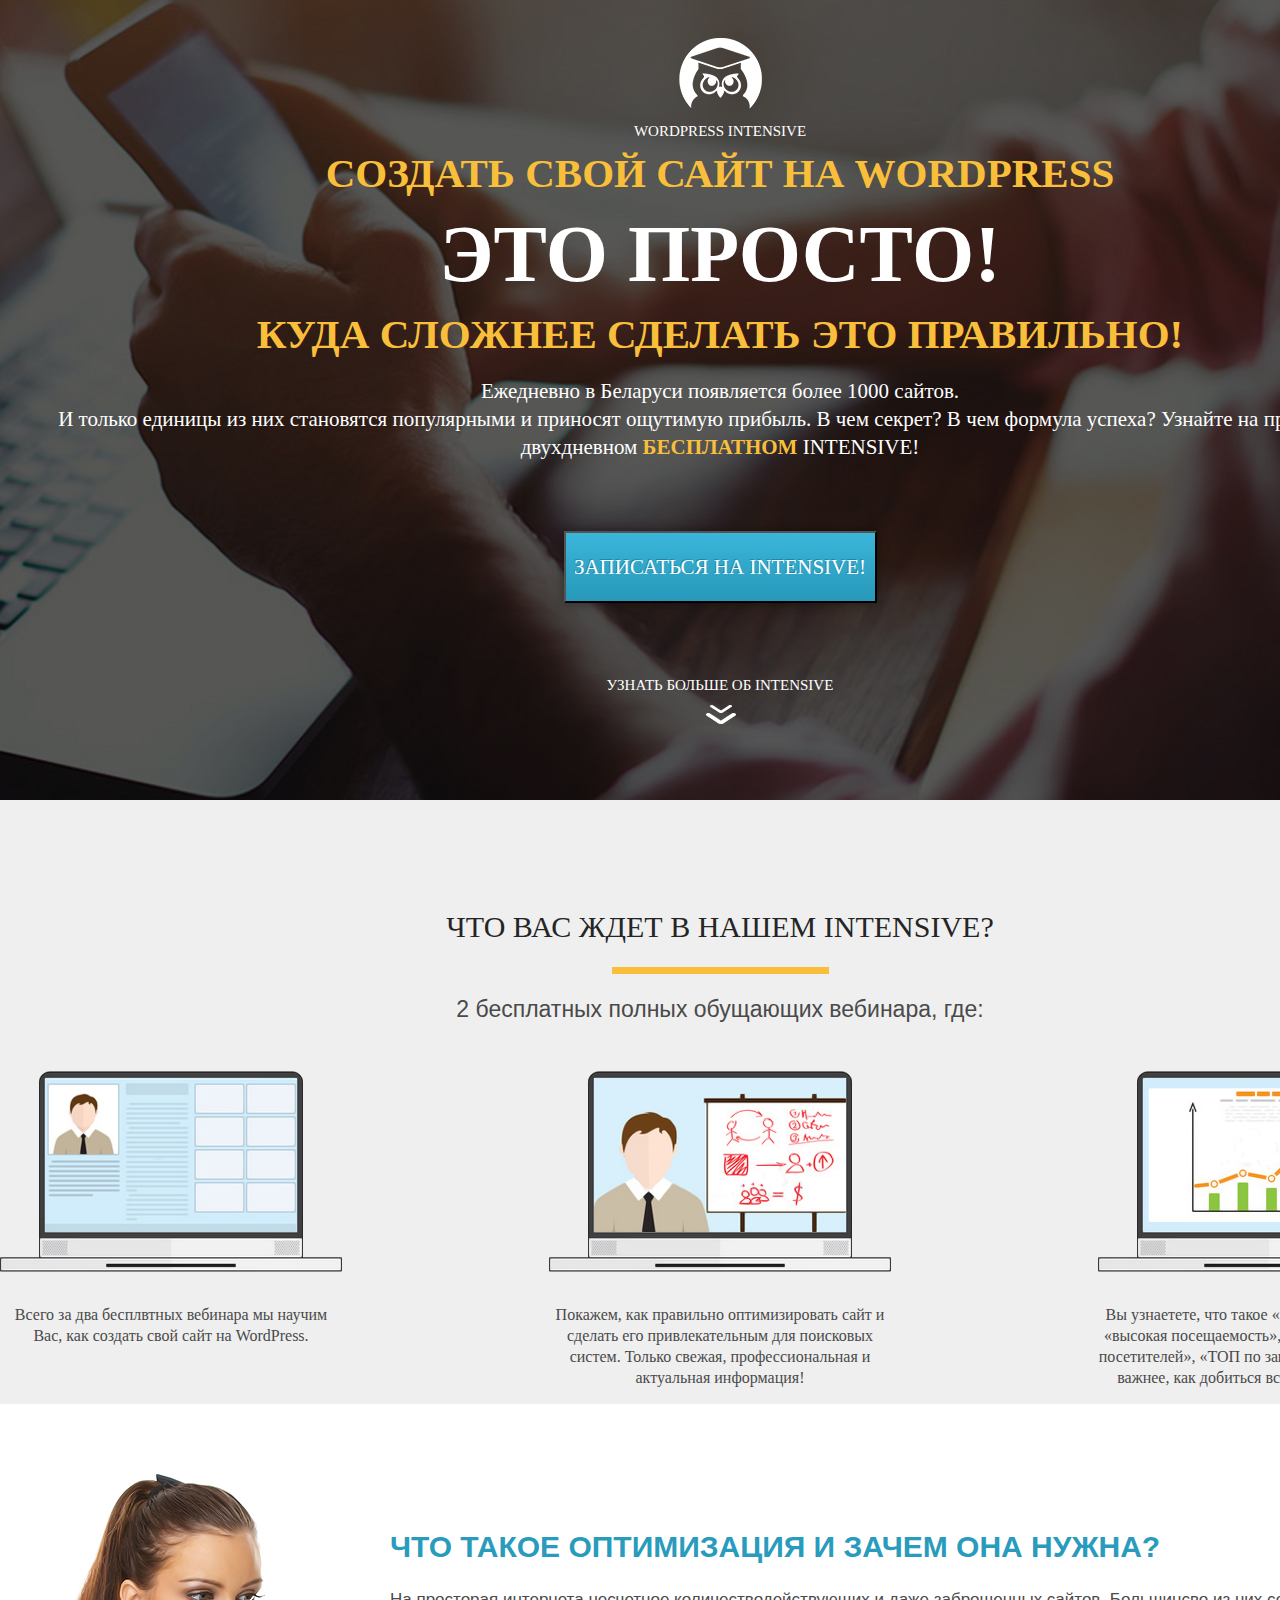
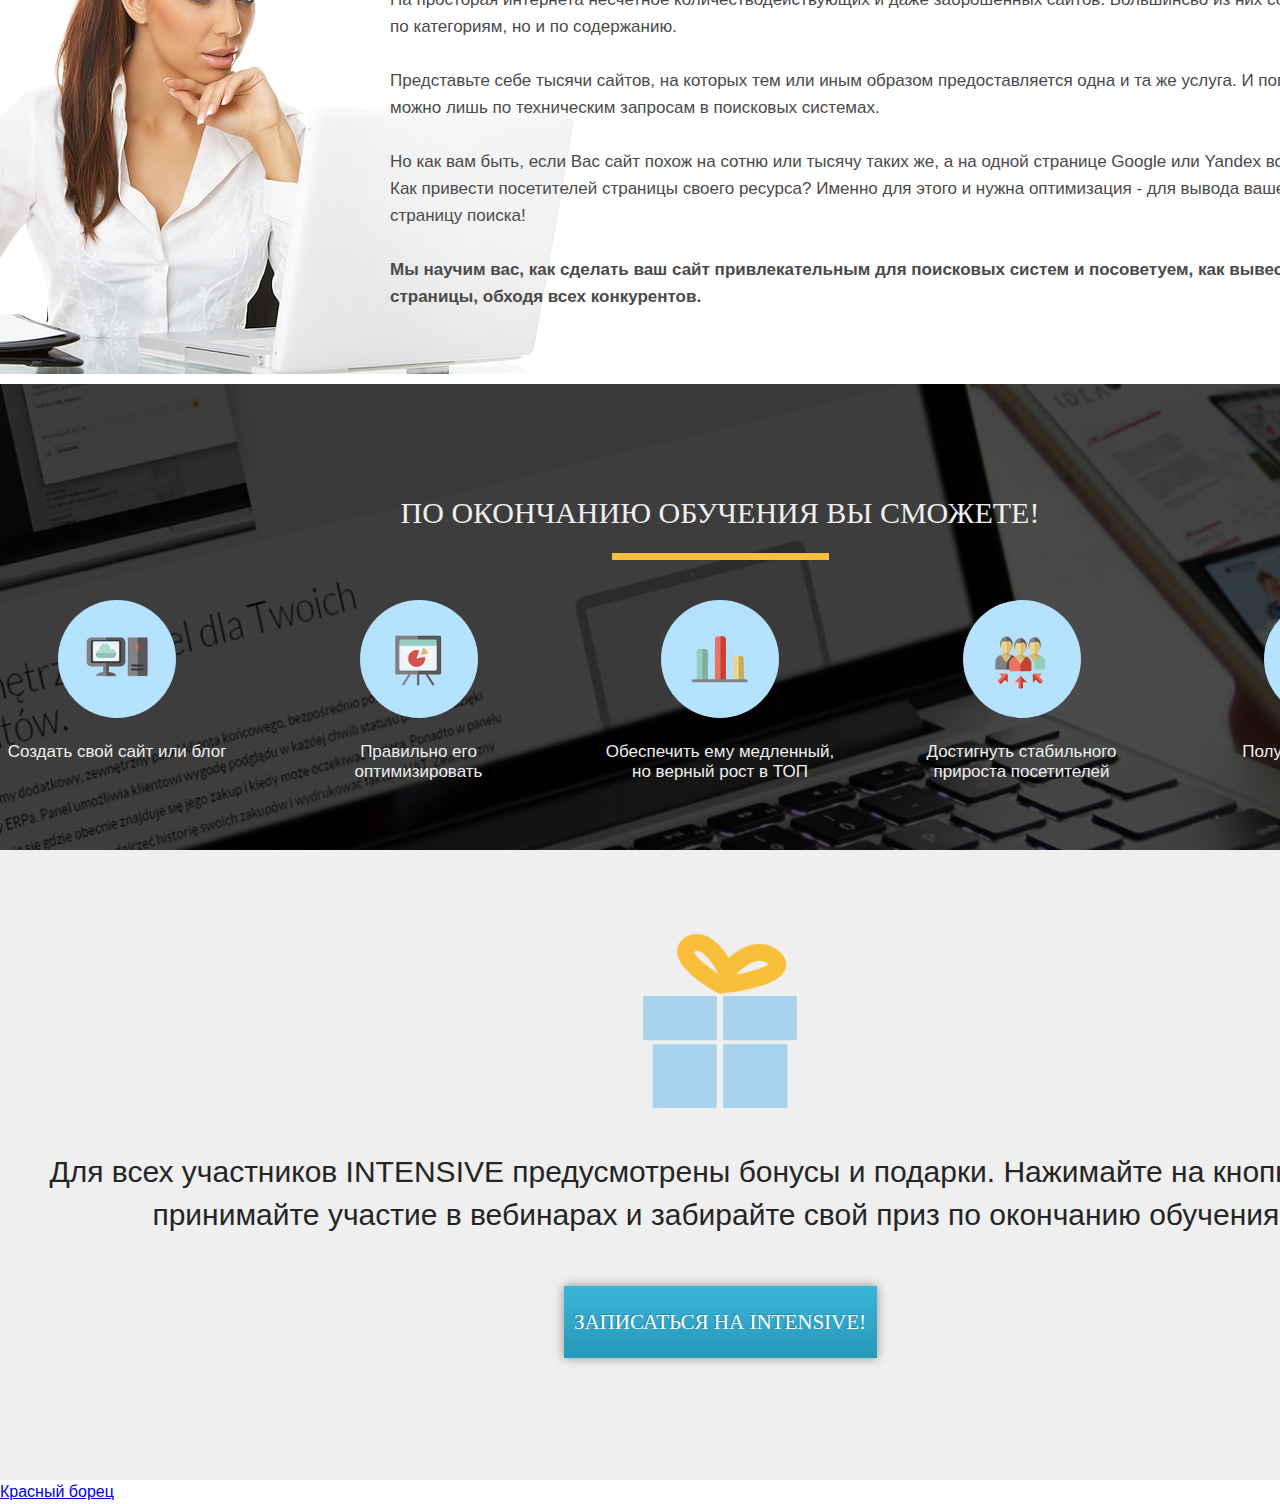
<file: html/index.html>
<!DOCTYPE html>
<html lang="en">
<head>
    <meta charset="UTF-8">
    <meta name="viewport" content="width=device-width, initial-scale=1.0">
    <link rel="stylesheet" href="../css/reset.css">
    <link rel="stylesheet" href="../css/style.css">
    <title>WEBSITE</title>
</head>
<body>
    <!-- TODO: секция pro-->
    <section class="pro">
        <div class="container">
            <div class="logo">
                <img src="../icons/logo.png" alt="logo" class="logo_img">
                <div class="logo_text">WordPress INTENSIVE</div>
            </div>
            <h1 class="title">Создать свой сайт на WordPress</h1>
            <h2 class="title_big">это просто!</h2>
            <h2 class="title">Куда сложнее сделать это правильно!</h2>
            <div class="pro_text">Ежедневно в Беларуси появляется более 1000 сайтов.<br>
                И только единицы из них становятся популярными и приносят ощутимую прибыль. В чем 
                секрет? В чем формула успеха? Узнайте на предстоящем двухдневном <span>БЕСПЛАТНОМ</span> INTENSIVE!
            </div>
            <button class="pro_btn">Записаться на INTENSIVE!</button>
            <div class="more">
                <div class="more_text">узнать больше об INTENSIVE</div>
                <img src="../icons/down.png" alt="down" class="more_img">
            </div>
        </div>
    </section>
    <!-- TODO: секция waiting-->
    <section class="waiting">
       <div class="container">
            <h2 class="waiting_header">Что Вас ждет в нашем INTENSIVE?</h2>
            <div class="waiting_divider"></div>
            <div class="waiting_subheader">
                2 бесплатных полных обущающих вебинара, где:
            </div>
            <div class="waiting_wrapper">
            <div class="waiting_item">
                <img src="../img/first_webinar/waiting_1.png" alt="waiting_1" class="waiting_img">
                    <div class="waiting_descr">
                     Всего за два бесплвтных вебинара мы научим Вас, как создать свой сайт на WordPress.
                    </div>
                </div>
                <div class="waiting_item">
                    <img src="../img/first_webinar/waiting_2.png" alt="waiting_2" class="waiting_img">
                        <div class="waiting_descr">
                        Покажем, как правильно оптимизировать сайт и сделать его привлекательным
                        для поисковых систем. Только свежая, профессиональная и актуальная 
                        информация!
                    </div>
                </div>
                    <div class="waiting_item">
                        <img src="../img/first_webinar/waiting_3.png" alt="waiting_3" class="waiting_img">
                        <div class="waiting_descr">
                        Вы узнаетете, что такое «хорошая индексация», «высокая посещаемость», «стабильный прирост
                        посетителей», «ТОП по запросам» и, что намного важнее, как добиться всех этих показателей! 
                    </div>
                </div>
            </div>
        </div>
    </section>
    <!-- TODO: секция optimization-->
    <section class="optimization">
        <div class="container">
            <h2 class="optimization_header">
                Что такое оптимизация и зачем она нужна?
            </h2>
            <div class="optimization_text">
                На просторая интернета несчетное количестводействующих и даже заброшенных сайтов.
                Большинсво из них совпадают не только по категориям, но и по содержанию.<br><br>
                Представьте себе тысячи сайтов, на которых тем или иным образом предоставляется одна и
                та же услуга. И попасть на эти сайты можно лишь по техническим запросам в поисковых 
                системах.<br><br>
                Но как вам быть, если Вас сайт похож на сотню или тысячу таких же, а на одной 
                странице Google или Yandex всего 10 позиций? Как привести посетителей страницы своего 
                ресурса? Именно для этого и нужна оптимизация - для вывода вашего сайта на первую 
                страницу поиска!<br><br>
                <span>
                    Мы научим вас, как сделать ваш сайт привлекательным для поисковых систем и 
                    посоветуем, как вывести его на первые страницы, обходя всех конкурентов.
                </span>
            </div>
            <img src="../img/bg/woman_bg.jpg" alt="woman" class="optimazation_img">
        </div>
    </section>
    <!-- TODO: секция finish-->
    <section class="finish">
        <div class="container">
            <h2 class="finish_header">По окончанию обучения вы сможете!</h2>
            <div class="finish_divider"></div>
            <div class="finish_wrapper">
                <div class="finish_item">
                   <div class="finish_round">
                    <img src="../img/waiting/finish_icon_1.png" alt="1" class="finish_icon">
                   </div> 
                   <div class="finish_descr">Создать свой сайт или блог</div>
                </div>
                <div class="finish_item">
                    <div class="finish_round">
                        <img src="../img/waiting/finish_icon_2.png" alt="2" class="finish_icon">
                    </div>
                    <div class="finish_descr">Правильно его оптимизировать</div>
                </div>
                <div class="finish_item">
                    <div class="finish_round">
                        <img src="../img/waiting/finish_icon_3.png" alt="3" class="finish_icon">
                    </div>
                    <div class="finish_descr">Обеспечить ему медленный, но верный рост в ТОП</div>
                </div>
                <div class="finish_item">
                    <div class="finish_round">
                        <img src="../img/waiting/finish_icon_4.png" alt="4" class="finish_icon">
                    </div>
                    <div class="finish_descr">Достигнуть стабильного прироста посетителей</div>
                </div>
                <div class="finish_item">
                    <div class="finish_round">
                        <img src="../img/waiting/finish_icon_5.png" alt="5" class="finish_icon">
                    </div>
                    <div class="finish_descr">Получать ощутимую прибыль</div>
                </div>
            </div>
        </div>
    </section>
    <!-- TODO: секция gift-->
    <section class="gift">
        <div class="container">
            <img src="../icons/gift.png" alt="gift" class="gift_img">
            <div class="gift_text">
                Для всех участников INTENSIVE предусмотрены бонусы и подарки. 
                Нажимайте на кнопку ниже, принимайте участие в вебинарах и забирайте 
                свой приз по окончанию обучения!
            </div>
            <button class="gift_btn">Записаться на INTENSIVE!</button>
        </div>
    </section>
    <p><a href="https://krasnyborets.com/" target="_blank" title="Основан в 1900 г">Красный борец</a></p>
</body>
</html>
</file>
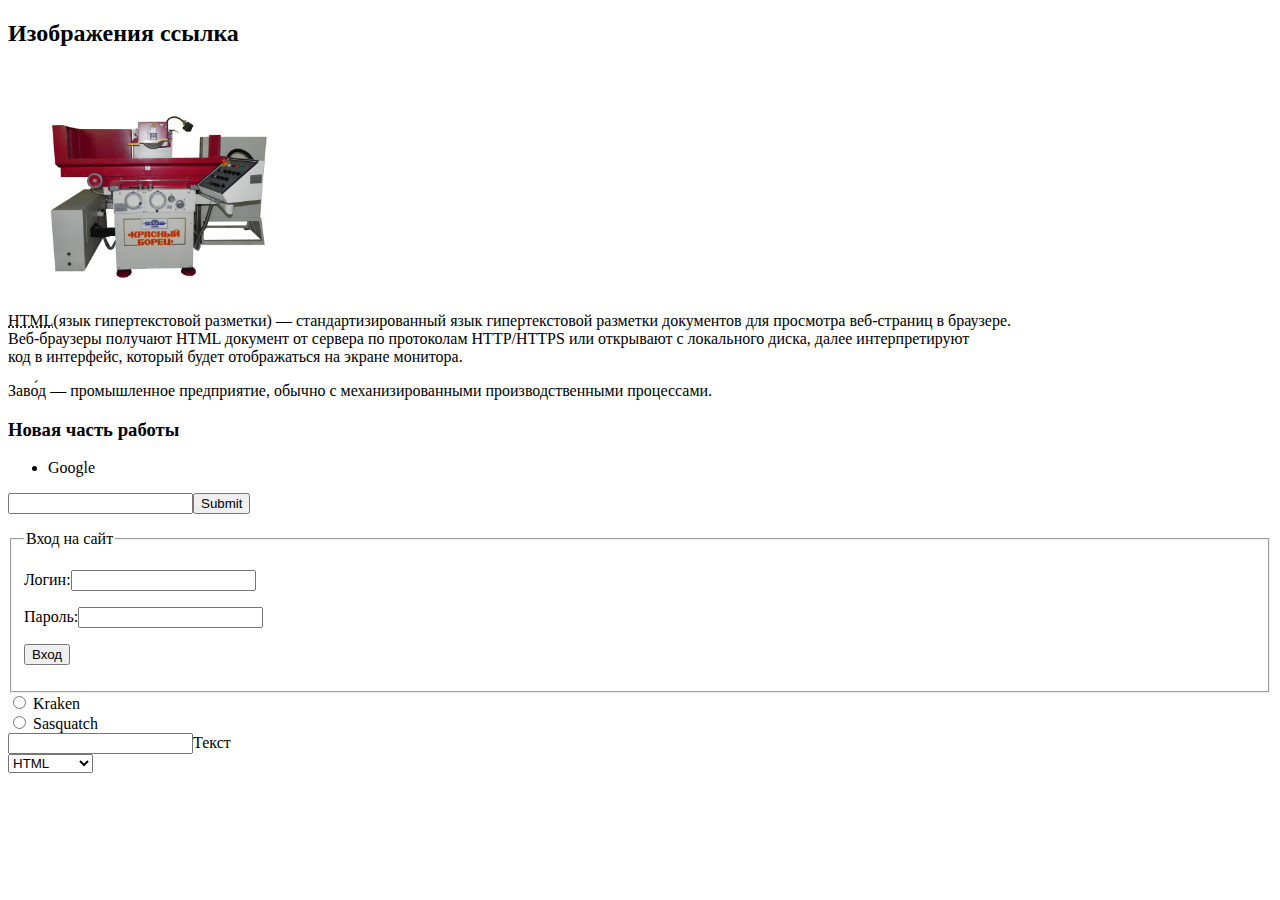
<file: website.html>
<!DOCTYPE html>
<html lang="en">
<head>
    <meta charset="UTF-8">
    <meta name="viewport" content="width=device-width, initial-scale=1.0">
    <title>WEBSITE</title>
</head>
<body>
    <h2>Изображения ссылка</h2>
    <a href="https://krasnyborets.com/catalog/stanki-ploskoshlifovalnye/3d711af10-1/" target="_blank"><img src="./img/3D711BF11.jpg" alt="machine" width="300"></a>
    <p><abbr title="HyperText Markup Language">HTML</abbr>(язык гипертекстовой разметки) — стандартизированный язык гипертекстовой разметки документов для просмотра 
    веб-страниц в браузере.<br>
    Веб-браузеры получают HTML документ от сервера по протоколам HTTP/HTTPS или открывают с локального диска, далее интерпретируют <br>
    код в интерфейс, который будет отображаться на экране монитора.</p>
    <p>Заво́д — промышленное предприятие, обычно с механизированными производственными процессами.</p>
    <h3>Новая часть работы</h3>
    <ul>
        <li>Google</li>
    </ul>
    <form>
        <p><input name="a"><input type="submit"></p>
    </form>
    <fieldset>
        <legend> Вход на сайт</legend>
        <p>Логин:<input name="login"></p>
        <p>Пароль:<input type="password" name="pass"></p>
        <p><input type="submit" value="Вход"></p>
    </fieldset>
    <input type="radio" id="kraken" name="monster" value="K" />
    <label for="kraken">Kraken</label><br />
    <input type="radio" id="sasquatch" name="monster" value="S" />
    <label for="sasquatch">Sasquatch</label><br />
    <label><input type="...">Текст</label><br>
    <select>
        <option>HTML</option>
        <option>CSS</option>
        <option>JavaScript</option>
    </select>
</body>
</html>
</file>
<file: css/style.css>
* {
    font-family: 'Roboto', sans-serif;
    font-size: 400;
}
.container {
    position: relative;
    width: 1440px;
    margin: 0 auto;
}
/*TODO: секция pro */
.pro {
    height: 800px;
    background: url(../img/bg/main_bg.jpg) center center/cover no-repeat;
    padding: 38px 0 60px 0;
}
.logo .logo_img {
    display: block;
    margin: 0 auto;
}
.logo .logo_text {
    font-family: 'Roboto';
    font-style: normal;
    font-weight: 500;
    font-size: 15px;
    line-height: 24px;
    color: #ffffff;
    text-align: center;
    text-transform: uppercase;
    margin-top: 10px;
}
h1 {
    margin-top: 10px;
}
.title {
    font-family: 'Roboto';
    font-style: normal;
    font-weight: 900;
    font-size: 41px;
    line-height: 41px;
    text-transform: uppercase;
    color: #f9bf3b;
    text-align: center;
}
h2{
    margin-top: 20px;
}
.title_big {
    font-family: 'Roboto';
    font-style: normal;
    font-weight: 900;
    font-size: 80px;
    line-height: 80px;
    text-transform: uppercase;
    color: #ffffff;
    text-align: center;
}
.pro .pro_text {
    font-family: 'Roboto';
    font-style: normal;
    font-weight: 300;
    font-size: 21px;
    line-height: 28px;
    color: #ffffff;
    text-align: center;
    margin-top: 22px;
}
.pro .pro_text span {
    font-family: 'Roboto';
    font-style: normal;
    font-weight: 700;
    font-size: 21px;
    line-height: 28px;
    color: #f9bf3b;
}
.pro .pro_btn,
.gift .gift_btn 
{
    display: block;
    margin: 70px auto;
    /*padding: 24px 14px;*/
    width: 313px;
    height: 72px;
    background: linear-gradient(0deg, #2798b9 0%, #3ab6da 100%);
    box-shadow: 0px 0px 10px rgba(0, 0, 0, 0.4);
    font-family: 'Roboto Condensed';
    font-size: 21px;
    line-height: 24px;
    text-transform: uppercase;
    color: #ffffff;
    text-shadow: -1px -1px 0px rgba(0, 0, 0, 0.22);
    cursor: pointer;
}
.more .more_text {
    font-family: 'Roboto';
    font-style: normal;
    font-weight: 100;
    font-size: 15px;
    line-height: 24px; 
    text-transform: uppercase;
    color: #ffffff;
    text-align: center;
}
.more .more_img {
    display: block;
    margin: 0 auto;
    margin-top: 8px;
}
/*TODO: секция waiting */
.waiting {
    height: 604px;
    background-color: #efefef;
    padding: 84px 0 74px 0;
}
.waiting .waiting_header,
.finish .finish_header 
{
    color: #252525;
    font-family: 'Roboto';
    font-size: 30px;
    font-weight: 400;
    text-transform: uppercase;
    text-align: center;
}
.waiting .waiting_divider, 
.finish .finish_divider
{
    width: 217px;
    height: 7px;
    background-color: #f9bf3b;
    margin: 0 auto;
    margin-top: 18px;
}
.waiting .waiting_subheader {
    margin-top: 18px;
    color: #4a4a4a;
    font-size: 23px;
    font-weight: 400;
    text-align: center;
}
.waiting .waiting_wrapper {
    display: flex;
    justify-content: space-between;
    margin-top: 44px;
}
.waiting .waiting_wrapper .waiting_item {
    width: 342px;
    text-align: center;
}
.waiting .waiting_wrapper .waiting_item .waiting_descr {
    margin-top: 32px;
    color: #4a4a4a;
    font-family: 'Roboto';
    font-style: 15px;
    font-weight: 300;
    line-height: 21px;
}

/*TODO: секция optimization*/
.optimization {
    min-height: 548px;
    padding: 108px 0 74px 0;
}
.optimization .optimization_header {
    margin-left: 390px;
    font-style: normal;
    font-weight: 900;
    font-size: 30px;
    line-height: 30px;
    text-transform: uppercase;
    color: #299cbd;
}
.optimization .optimization_text {
    margin-top: 24px;
    margin-left: 390px;
    color: #4a4a4a;
    font-size: 17px;
    font-weight: 300;
    line-height: 27px;
}
.optimization .optimization_text span {
    font-weight: 700;
}
.optimization .optimazation_img {
    position: absolute;
    top: -60px;
    left: -240px;
    z-index: -1;
}

/*TODO: секция finish*/
.finish {
    min-height: 450px;
    padding: 86px 0 68px 0;
    background: url(../img/bg/second_bg.jpg) center center/cover no-repeat;
}
.finish .finish_header {
    color: #efefef;
}
.finish .finish_wrapper {
    margin-top: 40px;
    display: flex;
    justify-content: space-between;
}
.finish .finish_wrapper .finish_item {
    width: 234px;
}
.finish .finish_wrapper .finish_item .finish_round {
    display: flex;
    justify-content: center;
    align-items: center;
    margin: 0 auto;
    width: 118px;
    height: 118px;
    background-color: #b4e2ff;
    border-radius: 100%;
}
.finish .finish_wrapper .finish_item .finish_descr {
    margin-top: 24px;
    text-align: center;
    color: #efefef;
    font-size: 17px;
    font-weight: 300;
    line-height: 20px;
}

/*TODO: секция gift*/
.gift {
    min-height:630px;
    /*т.к. у кнопки margin 72px, а padding 88px в Figma*/
    padding: 84px 0 16px 0;
    background-color: #efefef;
}
.gift .gift_img {
    display: block;
    margin: 0 auto;
}
.gift .gift_text {
    margin-top: 42px;
    color: #252525;
    font-size: 30px;
    line-height: 43px;
    text-align: center;
}
.gift .gift_btn {
    margin-top: 50px;
    border: none;
}
</file>
